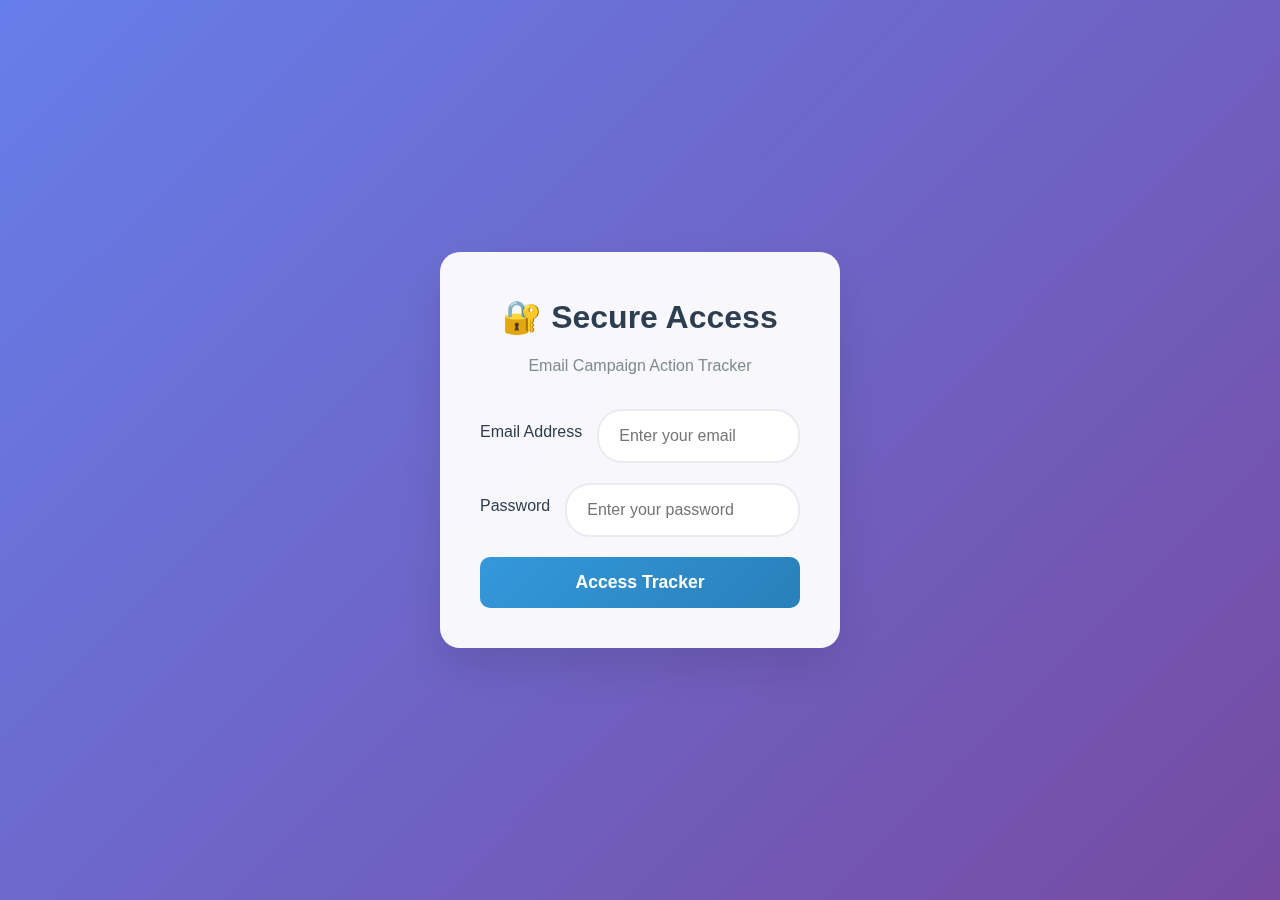
<file: index.html>
<!DOCTYPE html>
<html lang="en">
<head>
    <meta charset="UTF-8">
    <meta name="viewport" content="width=device-width, initial-scale=1.0">
    <title>Email Campaign Action Tracker</title>
    <link rel="stylesheet" href="styles.css">
</head>
<body>
    <!-- Login Screen -->
    <div class="login-container" id="loginContainer">
        <div class="login-form">
            <div class="login-header">
                <h1>🔐 Secure Access</h1>
                <p>Email Campaign Action Tracker</p>
            </div>
            <form id="loginForm">
                <div class="input-group">
                    <label for="email">Email Address</label>
                    <input type="email" id="email" required placeholder="Enter your email">
                </div>
                <div class="input-group">
                    <label for="password">Password</label>
                    <input type="password" id="password" required placeholder="Enter your password">
                </div>                <button type="submit" class="login-btn">
                    <span>Access Tracker</span>
                    <div class="login-spinner" style="display: none;"></div>
                </button>
                <div class="error-message" id="errorMessage" style="display: none;"></div>
            </form>
        </div>
    </div>

    <!-- Main App Container -->
    <div class="app-container" id="appContainer" style="display: none;">
        <div class="container">        <header>
            <h1>Email Campaign Action Tracker</h1>
            <p>Track action items and send updates to thomas.nicoli@loreal.com</p>
            <button class="logout-btn" onclick="logout()">Logout</button>
        </header>

        <div class="progress-bar">
            <div class="progress-fill" id="progressFill"></div>
            <span class="progress-text" id="progressText">0% Complete</span>
        </div>

        <!-- Fun Animated CTA Button -->
        <div class="email-cta-container" id="emailCtaContainer" style="display: none;">
            <div class="email-cta" id="emailCta">
                <div class="cta-icon">📧</div>
                <div class="cta-content">
                    <h3>Ready to send updates?</h3>
                    <p id="ctaText">You have completed actions ready to be reported!</p>                    <button class="cta-button" onclick="sendBatchEmail()">
                        <span>Send Email Update</span>
                        <div class="cta-spinner" style="display: none;"></div>
                    </button>
                </div>
                <button class="cta-close" onclick="hideEmailCta()">×</button>
            </div>
        </div>

        <div class="action-items">
            <!-- Newsletter Confirmation / Newsletter Subscription -->
            <div class="action-section">
                <h2>1. Newsletter Confirmation / Newsletter Subscription</h2>
                <div class="status">
                    <span class="status-item cathie">Cathie: NO-GO (Issue: Space between texts)</span>
                    <span class="status-item malaurie">Malaurie: NO-GO</span>
                </div>
                <div class="actions">
                    <label class="action-item">
                        <input type="checkbox" data-item="1" data-action="spacing"> 
                        Adjust spacing between text blocks
                    </label>
                    <label class="action-item">
                        <input type="checkbox" data-item="1" data-action="uppercase"> 
                        Change all uppercase text to lowercase
                    </label>
                    <label class="action-item">
                        <input type="checkbox" data-item="1" data-action="outlook-link"> 
                        Fix Outlook rendering to ensure link appears in black (not blue)
                    </label>
                    <label class="action-item">
                        <input type="checkbox" data-item="1" data-action="footer"> 
                        Update footer to "Votre fidélité est récompensée"
                    </label>
                </div>
            </div>

            <!-- Welcome / Create an Account -->
            <div class="action-section">
                <h2>2. Welcome / Create an Account</h2>
                <div class="status">
                    <span class="status-item cathie">Cathie: GO (No action needed)</span>
                    <span class="status-item malaurie">Malaurie: NO-GO (Spacing issue)</span>
                </div>
                <div class="actions">
                    <label class="action-item">
                        <input type="checkbox" data-item="2" data-action="spacing"> 
                        Adjust text spacing
                    </label>
                    <label class="action-item">
                        <input type="checkbox" data-item="2" data-action="uppercase"> 
                        Change all uppercase text to lowercase
                    </label>
                    <label class="action-item">
                        <input type="checkbox" data-item="2" data-action="outlook-link"> 
                        Fix Outlook rendering for link color
                    </label>
                    <label class="action-item">
                        <input type="checkbox" data-item="2" data-action="footer"> 
                        Update footer to "Votre fidélité est récompensée"
                    </label>
                </div>
            </div>

            <!-- Update Account Information -->
            <div class="action-section">
                <h2>3. Update Account Information</h2>
                <div class="status">
                    <span class="status-item cathie">Cathie: NO-GO ("null" appears instead of email)</span>
                    <span class="status-item malaurie">Malaurie: DONE (Should be the email instead of "Null")</span>
                </div>
                <div class="actions">
                    <label class="action-item">
                        <input type="checkbox" data-item="3" data-action="null-fix"> 
                        Ensure updated email address appears correctly in trigger; "null" should never be shown
                    </label>
                </div>
            </div>

            <!-- Password Reset -->
            <div class="action-section">
                <h2>4. Password Reset</h2>
                <div class="status">
                    <span class="status-item cathie">Cathie: NO-GO (Not received)</span>
                    <span class="status-item malaurie">Malaurie: NO-GO</span>
                </div>
                <div class="actions">
                    <label class="action-item">
                        <input type="checkbox" data-item="4" data-action="investigate"> 
                        Investigate why the password reset email was not received
                    </label>
                    <label class="action-item">
                        <input type="checkbox" data-item="4" data-action="uppercase"> 
                        Change all uppercase text to lowercase
                    </label>
                    <label class="action-item">
                        <input type="checkbox" data-item="4" data-action="outlook-link"> 
                        Fix link color in Outlook
                    </label>
                    <label class="action-item">
                        <input type="checkbox" data-item="4" data-action="footer"> 
                        Update footer to "Votre fidélité est récompensée"
                    </label>
                </div>
            </div>

            <!-- Password Set -->
            <div class="action-section">
                <h2>5. Password Set</h2>
                <div class="status">
                    <span class="status-item cathie">Cathie: GO</span>
                    <span class="status-item malaurie">Malaurie: NO-GO</span>
                </div>
                <div class="actions">
                    <label class="action-item">
                        <input type="checkbox" data-item="5" data-action="uppercase"> 
                        Change all uppercase text to lowercase
                    </label>
                    <label class="action-item">
                        <input type="checkbox" data-item="5" data-action="outlook-link"> 
                        Fix link color in Outlook
                    </label>
                    <label class="action-item">
                        <input type="checkbox" data-item="5" data-action="null-fix"> 
                        Ensure new email address displays, never "null"
                    </label>
                    <label class="action-item">
                        <input type="checkbox" data-item="5" data-action="footer"> 
                        Update footer to "Votre fidélité est récompensée"
                    </label>
                </div>
            </div>

            <!-- Delete Account -->
            <div class="action-section">
                <h2>6. Delete Account</h2>
                <div class="status">
                    <span class="status-item cathie">Cathie: GO</span>
                    <span class="status-item malaurie">Malaurie: NO-GO (Footer issue)</span>
                </div>
                <div class="actions">
                    <label class="action-item">
                        <input type="checkbox" data-item="6" data-action="footer"> 
                        Update footer to "Votre fidélité est récompensée"
                    </label>
                </div>
            </div>

            <!-- Order Confirmation -->
            <div class="action-section">
                <h2>7. Order Confirmation</h2>
                <div class="status">
                    <span class="status-item cathie">Cathie: GO (Order #MUG0560376)</span>
                    <span class="status-item malaurie">Malaurie: NO-GO</span>
                </div>
                <div class="actions">
                    <label class="action-item">
                        <input type="checkbox" data-item="7" data-action="uppercase"> 
                        Change all uppercase text to lowercase
                    </label>
                    <label class="action-item">
                        <input type="checkbox" data-item="7" data-action="outlook-link"> 
                        Fix link color in Outlook
                    </label>
                    <label class="action-item">
                        <input type="checkbox" data-item="7" data-action="footer"> 
                        Update footer to "Votre fidélité est récompensée"
                    </label>
                </div>
            </div>

            <!-- Order Cancel -->
            <div class="action-section">
                <h2>8. Order Cancel</h2>
                <div class="status">
                    <span class="status-item cathie">Cathie: GO (Automatic, no action)</span>
                    <span class="status-item malaurie">Malaurie: Waiting for test email (#MUG0560377), marked as done after reception</span>
                </div>
                <div class="actions">
                    <label class="action-item">
                        <input type="checkbox" data-item="8" data-action="monitor"> 
                        No further action needed unless issues arise upon next test
                    </label>
                </div>
            </div>

            <!-- Notify Me Confirmation -->
            <div class="action-section">
                <h2>9. Notify Me Confirmation</h2>
                <div class="status">
                    <span class="status-item cathie">Cathie: GO (Tested with ALIEN HYPERSENSE)</span>
                    <span class="status-item malaurie">Malaurie: NO-GO</span>
                </div>
                <div class="actions">
                    <label class="action-item">
                        <input type="checkbox" data-item="9" data-action="uppercase"> 
                        Change all uppercase text to lowercase
                    </label>
                    <label class="action-item">
                        <input type="checkbox" data-item="9" data-action="outlook-link"> 
                        Fix link color in Outlook
                    </label>
                    <label class="action-item">
                        <input type="checkbox" data-item="9" data-action="footer"> 
                        Update footer to "Votre fidélité est récompensée"
                    </label>
                    <label class="action-item">
                        <input type="checkbox" data-item="9" data-action="image-resize"> 
                        Resize/enlarge product image
                    </label>
                </div>
            </div>

            <!-- Restock Notification -->
            <div class="action-section">
                <h2>10. Restock Notification</h2>
                <div class="status">
                    <span class="status-item cathie">Cathie: GO (Automatic, no action)</span>
                    <span class="status-item malaurie">Malaurie: Waiting for test email, marked as done</span>
                </div>
                <div class="actions">
                    <label class="action-item">
                        <input type="checkbox" data-item="10" data-action="monitor"> 
                        No further action needed unless issues arise upon next test
                    </label>
                </div>
            </div>

            <!-- General Footers -->
            <div class="action-section">
                <h2>11. General Footers</h2>
                <div class="status">
                    <span class="status-item malaurie">Malaurie: All footers: Text should be "Votre fidélité est récompensée"; all uppercase to be removed</span>
                </div>
                <div class="actions">
                    <label class="action-item">
                        <input type="checkbox" data-item="11" data-action="footer-consistency"> 
                        Ensure ALL trigger templates have consistent footers, with correct text and no uppercase
                    </label>
                </div>
            </div>
        </div>

        <div class="summary">
            <h2>Summary</h2>
            <div class="summary-stats">
                <div class="stat">
                    <span class="stat-number" id="totalActions">0</span>
                    <span class="stat-label">Total Actions</span>
                </div>
                <div class="stat">
                    <span class="stat-number" id="completedActions">0</span>
                    <span class="stat-label">Completed</span>
                </div>
                <div class="stat">
                    <span class="stat-number" id="remainingActions">0</span>                <span class="stat-label">Remaining</span>
                </div>
            </div>
        </div>

        <div class="notification" id="notification" style="display: none;">
            <div class="notification-content">
                <span id="notificationText"></span>
                <button onclick="closeNotification()">×</button>
            </div>
        </div>
    </div>
    </div>

    <script src="script.js"></script>
</body>
</html>
</file>
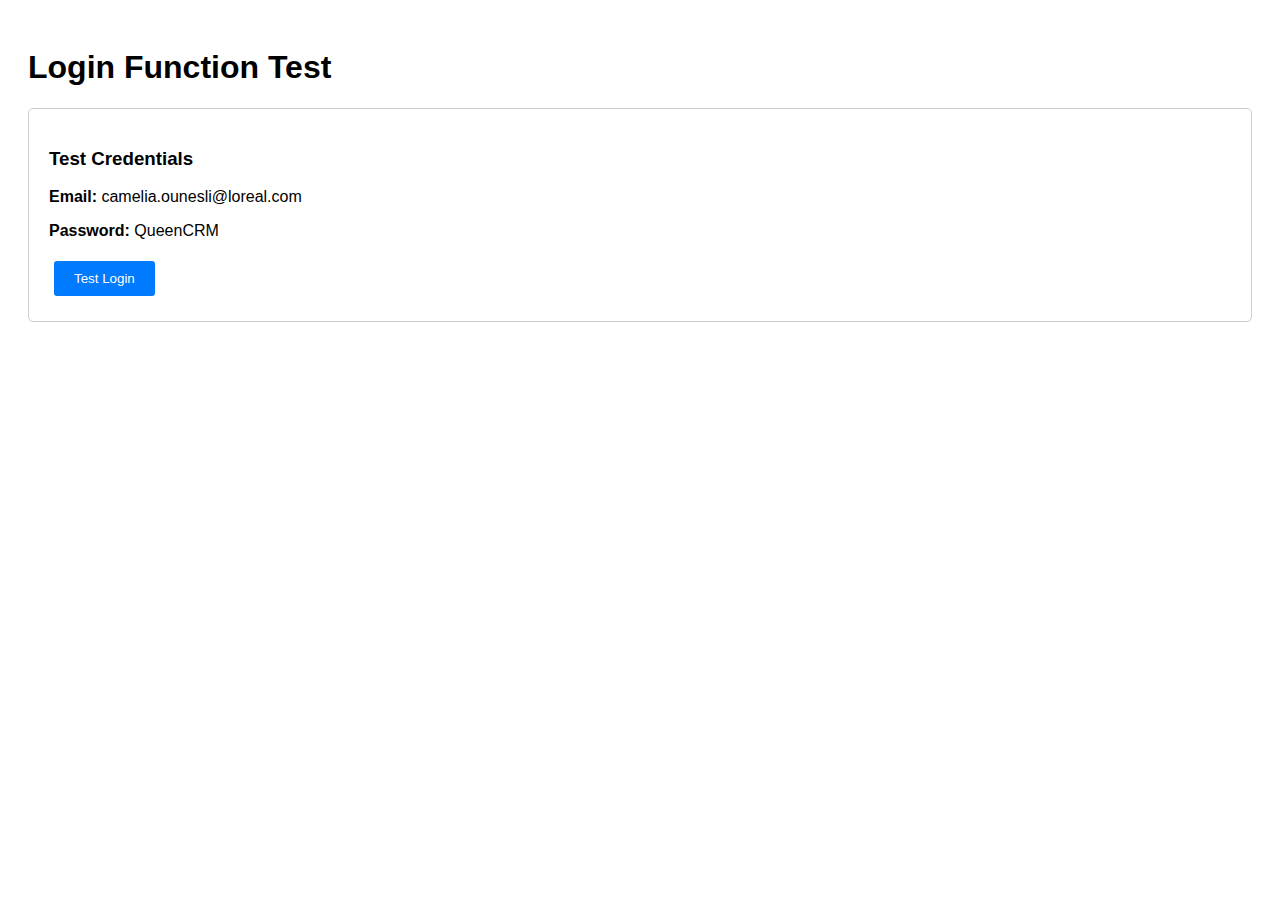
<file: test-login.html>
<!DOCTYPE html>
<html lang="en">
<head>
    <meta charset="UTF-8">
    <meta name="viewport" content="width=device-width, initial-scale=1.0">
    <title>Login Test</title>
    <style>
        body { font-family: Arial, sans-serif; padding: 20px; }
        .test-box { border: 1px solid #ccc; padding: 20px; margin: 10px 0; border-radius: 5px; }
        .success { background-color: #d4edda; border-color: #c3e6cb; }
        .error { background-color: #f8d7da; border-color: #f5c6cb; }
        button { padding: 10px 20px; margin: 5px; background: #007bff; color: white; border: none; border-radius: 3px; cursor: pointer; }
    </style>
</head>
<body>
    <h1>Login Function Test</h1>
    
    <div class="test-box">
        <h3>Test Credentials</h3>
        <p><strong>Email:</strong> camelia.ounesli@loreal.com</p>
        <p><strong>Password:</strong> QueenCRM</p>
        <button onclick="testLogin()">Test Login</button>
        <div id="result"></div>
    </div>

    <script>
        // Copy the auth config and validation function from script.js
        const AUTH_CONFIG = {
            sessionKey: 'email_tracker_session',
            sessionTimeout: 8 * 60 * 60 * 1000, // 8 hours
            expectedEmail: 'camelia.ounesli@loreal.com',
            expectedPassword: 'QueenCRM'
        };

        async function validateCredentials(email, password) {
            // Expected credentials
            const expectedEmail = 'camelia.ounesli@loreal.com';
            const expectedPassword = 'QueenCRM';
            
            // Simple validation with trim and case normalization
            const emailMatch = email.toLowerCase().trim() === expectedEmail.toLowerCase();
            const passwordMatch = password === expectedPassword;
            
            return emailMatch && passwordMatch;
        }

        async function testLogin() {
            const resultDiv = document.getElementById('result');
            resultDiv.innerHTML = '<p>Testing login...</p>';
            
            const email = 'camelia.ounesli@loreal.com';
            const password = 'QueenCRM';
            
            try {
                const isValid = await validateCredentials(email, password);
                
                if (isValid) {
                    resultDiv.innerHTML = '<div class="test-box success"><h4>✅ LOGIN SUCCESS!</h4><p>Credentials are valid and login should work.</p></div>';
                } else {
                    resultDiv.innerHTML = '<div class="test-box error"><h4>❌ LOGIN FAILED</h4><p>Credentials validation failed.</p></div>';
                }
            } catch (error) {
                resultDiv.innerHTML = '<div class="test-box error"><h4>❌ ERROR</h4><p>Error during validation: ' + error.message + '</p></div>';
            }
        }
    </script>
</body>
</html>
</file>
<file: styles.css>
* {
    margin: 0;
    padding: 0;
    box-sizing: border-box;
}

body {
    font-family: 'Segoe UI', Tahoma, Geneva, Verdana, sans-serif;
    line-height: 1.6;
    color: #333;
    background: linear-gradient(135deg, #667eea 0%, #764ba2 100%);
    min-height: 100vh;
}

.app-container {
    position: relative;
    min-height: 100vh;
}

.container {
    max-width: 1200px;
    margin: 0 auto;
    padding: 20px;
    display: flex;
    flex-direction: column;
    align-items: center;
}

header {
    background: rgba(255, 255, 255, 0.95);
    padding: 40px;
    border-radius: 20px;
    text-align: center;
    margin-bottom: 30px;
    box-shadow: 
        0 20px 40px rgba(0, 0, 0, 0.1),
        0 8px 16px rgba(0, 0, 0, 0.05);
    backdrop-filter: blur(20px);
    position: relative;
    width: 100%;
    max-width: 1000px;
    border: 1px solid rgba(255, 255, 255, 0.3);
}

.header-content {
    margin-bottom: 25px;
}

.header-actions {
    display: flex;
    justify-content: center;
    gap: 20px;
    flex-wrap: wrap;
}

.progress-bar {
    background: rgba(255, 255, 255, 0.95);
    border-radius: 30px;
    height: 60px;
    margin-bottom: 30px;
    position: relative;
    overflow: hidden;
    box-shadow: 
        0 8px 25px rgba(0, 0, 0, 0.15),
        inset 0 1px 0 rgba(255, 255, 255, 0.8),
        inset 0 -1px 0 rgba(0, 0, 0, 0.05);
    backdrop-filter: blur(20px);
    border: 1px solid rgba(255, 255, 255, 0.3);
}

.progress-fill {
    background: linear-gradient(45deg, #667eea 0%, #764ba2 25%, #667eea 50%, #764ba2 75%, #667eea 100%);
    background-size: 40px 40px;
    animation: progressShimmer 2s linear infinite;
    height: 100%;
    width: 0%;
    border-radius: 30px;
    transition: width 0.8s cubic-bezier(0.4, 0, 0.2, 1);
    position: relative;
    overflow: hidden;
    box-shadow: 
        0 4px 15px rgba(102, 126, 234, 0.4),
        inset 0 1px 0 rgba(255, 255, 255, 0.4);
}

.progress-fill::before {
    content: '';
    position: absolute;
    top: 0;
    left: -100%;
    width: 100%;
    height: 100%;
    background: linear-gradient(90deg, transparent, rgba(255, 255, 255, 0.4), transparent);
    animation: progressSweep 3s ease-in-out infinite;
}

.progress-fill::after {
    content: '';
    position: absolute;
    top: 2px;
    left: 2px;
    right: 2px;
    height: 50%;
    background: linear-gradient(90deg, rgba(255, 255, 255, 0.3), transparent);
    border-radius: 28px;
}

@keyframes progressShimmer {
    0% { background-position: -40px 0; }
    100% { background-position: 40px 0; }
}

@keyframes progressSweep {
    0% { left: -100%; opacity: 0; }
    50% { opacity: 1; }
    100% { left: 100%; opacity: 0; }
}

.progress-text {
    position: absolute;
    top: 50%;
    left: 50%;
    transform: translate(-50%, -50%);    font-weight: 700;
    color: #2c3e50;
    font-size: 1.1rem;
    text-shadow: 0 1px 2px rgba(255, 255, 255, 0.8);
    z-index: 10;
}

.action-section {
    background: rgba(255, 255, 255, 0.95);
    margin-bottom: 25px;
    border-radius: 15px;
    padding: 25px;
    box-shadow: 0 8px 25px rgba(0, 0, 0, 0.1);
    transition: transform 0.2s ease, box-shadow 0.2s ease;
    backdrop-filter: blur(10px);
}

.action-section:hover {
    transform: translateY(-2px);
    box-shadow: 0 12px 35px rgba(0, 0, 0, 0.15);
}

.action-section h2 {
    color: #2c3e50;
    margin-bottom: 15px;
    font-size: 1.4rem;
    border-bottom: 2px solid #3498db;
    padding-bottom: 8px;
}

.status {
    margin-bottom: 20px;
    display: flex;
    flex-wrap: wrap;
    gap: 10px;
}

.status-item {
    padding: 8px 15px;
    border-radius: 20px;
    font-size: 0.9rem;
    font-weight: 500;
}

.status-item.cathie {
    background: #e8f4fd;
    color: #2980b9;
    border: 1px solid #3498db;
}

.status-item.malaurie {
    background: #fef5e7;
    color: #d68910;
    border: 1px solid #f39c12;
}

.actions {
    display: grid;
    gap: 12px;
}

.action-item {
    display: flex;
    align-items: center;
    padding: 15px;
    background: #f8f9fa;
    border-radius: 10px;
    cursor: pointer;
    transition: all 0.2s ease;
    border: 2px solid transparent;
}

.action-item:hover {
    background: #e9ecef;
    border-color: #3498db;
    transform: translateX(5px);
}

.action-item input[type="checkbox"] {
    margin-right: 12px;
    width: 18px;
    height: 18px;
    cursor: pointer;
    accent-color: #3498db;
}

.action-item.completed {
    background: #d4edda;
    border-color: #4CAF50;
    color: #155724;
}

.action-item.completed input[type="checkbox"] {
    accent-color: #4CAF50;
}

.summary {
    background: rgba(255, 255, 255, 0.95);
    padding: 25px;
    border-radius: 15px;
    margin-top: 30px;
    box-shadow: 0 8px 25px rgba(0, 0, 0, 0.1);
    backdrop-filter: blur(10px);
}

.summary h2 {
    color: #2c3e50;
    margin-bottom: 20px;
    text-align: center;
    font-size: 1.5rem;
}

.summary-stats {
    display: grid;
    grid-template-columns: repeat(auto-fit, minmax(150px, 1fr));
    gap: 20px;
}

.stat {
    text-align: center;
    padding: 20px;
    background: #f8f9fa;
    border-radius: 10px;
    border: 2px solid #e9ecef;
    transition: transform 0.2s ease;
}

.stat:hover {
    transform: scale(1.05);
}

.stat-number {
    display: block;
    font-size: 2rem;
    font-weight: bold;
    color: #3498db;
    margin-bottom: 5px;
}

.stat-label {
    color: #7f8c8d;
    font-size: 0.9rem;
    text-transform: uppercase;
    letter-spacing: 1px;
}

.notification {
    position: fixed;
    top: 20px;
    right: 20px;
    z-index: 1000;
    max-width: 400px;
}

.notification-content {
    background: #4CAF50;
    color: white;
    padding: 15px 20px;
    border-radius: 10px;
    box-shadow: 0 8px 25px rgba(0, 0, 0, 0.2);
    display: flex;
    align-items: center;
    justify-content: space-between;
    animation: slideIn 0.3s ease;
}

.notification-content button {
    background: none;
    border: none;
    color: white;
    font-size: 1.2rem;
    cursor: pointer;
    padding: 0;
    margin-left: 15px;
    width: 24px;
    height: 24px;
    display: flex;
    align-items: center;
    justify-content: center;
    border-radius: 50%;
    transition: background 0.2s ease;
}

.notification-content button:hover {
    background: rgba(255, 255, 255, 0.2);
}

@keyframes slideIn {
    from {
        transform: translateX(100%);
        opacity: 0;
    }
    to {
        transform: translateX(0);
        opacity: 1;
    }
}

@media (max-width: 768px) {
    .container {
        padding: 15px;
    }
    
    header h1 {
        font-size: 2rem;
    }
    
    .action-section {
        padding: 20px;
    }
    
    .status {
        flex-direction: column;
    }
    
    .summary-stats {
        grid-template-columns: 1fr;
    }
    
    .notification {
        left: 20px;
        right: 20px;
        max-width: none;
    }
    
    /* Progress Bar Mobile Fixes */
    .progress-bar {
        width: 100%;
        max-width: 100%;
        height: 50px;
        margin-bottom: 20px;
    }
    
    .progress-text {
        font-size: 1rem;
    }
    
    /* Floating Button Mobile Fixes */
    .floating-ai-cta {
        position: fixed;
        bottom: 20px;
        right: 15px;
        left: 15px;
        width: auto;
        height: 60px;
        border-radius: 30px;
        z-index: 9999;
        font-size: 14px;
    }
    
    .floating-ai-icon {
        font-size: 24px;
    }
    
    .floating-ai-title {
        font-size: 14px;
    }
    
    .floating-ai-subtitle {
        font-size: 11px;
    }
    
    /* Header Actions Mobile */
    .header-actions {
        flex-direction: column;
        gap: 15px;
    }
    
    .modern-cta {
        width: 100%;
        justify-content: center;
    }
}

/* Loading animation for when email is being sent */
.sending {
    opacity: 0.7;
    pointer-events: none;
}

.sending::after {
    content: " (Sending email...)";
    color: #3498db;
    font-style: italic;
}

/* Login Screen Styles */
.login-container {
    position: fixed;
    top: 0;
    left: 0;
    width: 100%;
    height: 100vh;
    background: linear-gradient(135deg, #667eea 0%, #764ba2 100%);
    display: flex;
    align-items: center;
    justify-content: center;
    z-index: 10000;
}

.login-form {
    background: rgba(255, 255, 255, 0.95);
    padding: 40px;
    border-radius: 20px;
    box-shadow: 0 20px 40px rgba(0, 0, 0, 0.1);
    backdrop-filter: blur(10px);
    width: 100%;
    max-width: 400px;
    animation: loginSlideIn 0.6s ease-out;
}

@keyframes loginSlideIn {
    from {
        transform: translateY(-50px);
        opacity: 0;
    }
    to {
        transform: translateY(0);
        opacity: 1;
    }
}

.login-header {
    text-align: center;
    margin-bottom: 30px;
}

.login-header h1 {
    color: #2c3e50;
    font-size: 2rem;
    margin-bottom: 10px;
}

.login-header p {
    color: #7f8c8d;
    font-size: 1rem;
}

.input-group {
    margin-bottom: 20px;
}

.input-group label {
    display: block;
    margin-bottom: 8px;
    color: #2c3e50;
    font-weight: 500;
}

.input-group input {
    width: 100%;
    padding: 12px 16px;
    border: 2px solid #e9ecef;
    border-radius: 10px;
    font-size: 1rem;
    transition: border-color 0.3s ease;
    background: #f8f9fa;
}

.input-group input:focus {
    outline: none;
    border-color: #3498db;
    background: white;
}

.login-btn {
    width: 100%;
    padding: 15px;
    background: linear-gradient(135deg, #3498db, #2980b9);
    color: white;
    border: none;
    border-radius: 10px;
    font-size: 1.1rem;
    font-weight: 600;
    cursor: pointer;
    transition: transform 0.2s ease, box-shadow 0.2s ease;
    display: flex;
    align-items: center;
    justify-content: center;
    gap: 10px;
}

.login-btn:hover {
    transform: translateY(-2px);
    box-shadow: 0 10px 25px rgba(52, 152, 219, 0.3);
}

.login-spinner {
    width: 20px;
    height: 20px;
    border: 2px solid rgba(255, 255, 255, 0.3);
    border-top: 2px solid white;
    border-radius: 50%;
    animation: loginSpin 1s linear infinite;
}

@keyframes loginSpin {
    from { transform: rotate(0deg); }
    to { transform: rotate(360deg); }
}

.error-message {
    background: #e74c3c;
    color: white;
    padding: 10px;
    border-radius: 8px;
    margin-top: 15px;
    text-align: center;
    animation: shake 0.5s ease-in-out;
}

@keyframes shake {
    0%, 100% { transform: translateX(0); }
    25% { transform: translateX(-5px); }
    75% { transform: translateX(5px); }
}

/* Logout Button */
.logout-btn {
    position: absolute;
    top: 20px;
    right: 20px;
    background: #e74c3c;
    color: white;
    border: none;
    padding: 10px 20px;
    border-radius: 8px;
    cursor: pointer;
    font-size: 0.9rem;
    transition: background 0.3s ease;
}

.logout-btn:hover {
    background: #c0392b;
}

/* Email CTA Styles */
.email-cta-container {
    position: fixed;
    bottom: 30px;
    right: 30px;
    z-index: 1000;
    animation: ctaSlideIn 0.8s cubic-bezier(0.68, -0.55, 0.265, 1.55);
}

@keyframes ctaSlideIn {
    from {
        transform: translateX(100%) scale(0.5);
        opacity: 0;
    }
    to {
        transform: translateX(0) scale(1);
        opacity: 1;
    }
}

.email-cta {
    background: linear-gradient(135deg, #ff6b6b, #ee5a52);
    color: white;
    padding: 25px;
    border-radius: 20px;
    box-shadow: 0 15px 35px rgba(238, 90, 82, 0.3);
    max-width: 350px;
    position: relative;
    animation: ctaBounce 2s ease-in-out infinite;
}

@keyframes ctaBounce {
    0%, 100% { transform: translateY(0) scale(1); }
    50% { transform: translateY(-5px) scale(1.02); }
}

.cta-icon {
    font-size: 2.5rem;
    text-align: center;
    margin-bottom: 15px;
    animation: ctaIconSpin 3s ease-in-out infinite;
}

@keyframes ctaIconSpin {
    0%, 100% { transform: rotate(0deg) scale(1); }
    25% { transform: rotate(-10deg) scale(1.1); }
    75% { transform: rotate(10deg) scale(1.1); }
}

.cta-content h3 {
    margin-bottom: 10px;
    font-size: 1.3rem;
}

.cta-content p {
    margin-bottom: 20px;
    opacity: 0.9;
    font-size: 0.95rem;
}

.cta-button {
    width: 100%;
    background: rgba(255, 255, 255, 0.2);
    border: 2px solid rgba(255, 255, 255, 0.3);
    color: white;
    padding: 12px 20px;
    border-radius: 10px;
    font-size: 1rem;
    font-weight: 600;
    cursor: pointer;
    transition: all 0.3s ease;
    display: flex;
    align-items: center;
    justify-content: center;
    gap: 10px;
    backdrop-filter: blur(10px);
}

.cta-button:hover {
    background: rgba(255, 255, 255, 0.3);
    border-color: rgba(255, 255, 255, 0.5);
    transform: scale(1.05);
}

.cta-spinner {
    width: 16px;
    height: 16px;
    border: 2px solid rgba(255, 255, 255, 0.3);
    border-top: 2px solid white;
    border-radius: 50%;
    animation: ctaSpin 1s linear infinite;
}

@keyframes ctaSpin {
    from { transform: rotate(0deg); }
    to { transform: rotate(360deg); }
}

.cta-close {
    position: absolute;
    top: 10px;
    right: 15px;
    background: none;
    border: none;
    color: rgba(255, 255, 255, 0.7);
    font-size: 1.5rem;
    cursor: pointer;
    width: 30px;
    height: 30px;
    display: flex;
    align-items: center;
    justify-content: center;
    border-radius: 50%;
    transition: all 0.3s ease;
}

.cta-close:hover {
    background: rgba(255, 255, 255, 0.2);
    color: white;
    transform: scale(1.2);
}

/* Hide CTA animation */
.email-cta-container.hiding {
    animation: ctaSlideOut 0.5s ease-in-out forwards;
}

@keyframes ctaSlideOut {
    from {
        transform: translateX(0) scale(1);
        opacity: 1;
    }
    to {
        transform: translateX(100%) scale(0.8);
        opacity: 0;
    }
}

/* Modern Layout Improvements */
.app-container {
    position: relative;
    min-height: 100vh;
}

.container {
    max-width: 1200px;
    margin: 0 auto;
    padding: 20px;
    display: flex;
    flex-direction: column;
    align-items: center;
}

/* Enhanced Header Layout */
header {
    background: rgba(255, 255, 255, 0.95);
    padding: 40px;
    border-radius: 20px;
    text-align: center;
    margin-bottom: 30px;
    box-shadow: 
        0 20px 40px rgba(0, 0, 0, 0.1),
        0 8px 16px rgba(0, 0, 0, 0.05);
    backdrop-filter: blur(20px);
    position: relative;
    width: 100%;
    max-width: 1000px;
    border: 1px solid rgba(255, 255, 255, 0.3);
}

.header-content {
    margin-bottom: 25px;
}

.header-actions {
    display: flex;
    justify-content: center;
    gap: 20px;
    flex-wrap: wrap;
}

/* Modern CTA Styling */
.modern-cta {
    display: flex;
    align-items: center;
    gap: 15px;
    padding: 15px 25px;
    background: linear-gradient(135deg, #667eea 0%, #764ba2 100%);
    color: white;
    border: none;
    border-radius: 12px;
    font-size: 14px;
    font-weight: 600;
    cursor: pointer;
    transition: all 0.3s cubic-bezier(0.4, 0, 0.2, 1);
    position: relative;
    overflow: hidden;
    min-width: 200px;
    box-shadow: 
        0 8px 20px rgba(102, 126, 234, 0.3),
        0 4px 8px rgba(118, 75, 162, 0.2);
}

.modern-cta:hover {
    transform: translateY(-2px);
    box-shadow: 
        0 12px 30px rgba(102, 126, 234, 0.4),
        0 6px 12px rgba(118, 75, 162, 0.3);
}

.modern-cta .cta-icon {
    font-size: 24px;
    filter: drop-shadow(0 2px 4px rgba(0, 0, 0, 0.2));
}

.modern-cta .cta-content {
    display: flex;
    flex-direction: column;
    align-items: flex-start;
    flex: 1;
}

.modern-cta .cta-title {
    font-size: 16px;
    font-weight: 700;
    line-height: 1.2;
}

.modern-cta .cta-subtitle {
    font-size: 12px;
    opacity: 0.8;
    font-weight: 400;
}

.modern-cta .cta-arrow {
    font-size: 18px;
    transition: transform 0.3s ease;
}

.modern-cta:hover .cta-arrow {
    transform: translateX(4px);
}

/* Floating AI Assistant CTA */
.floating-ai-cta {
    position: fixed;
    bottom: 30px;
    left: 30px;
    width: 280px;
    height: 70px;
    background: linear-gradient(135deg, #ff6b6b 0%, #ee5a24 100%);
    color: white;
    border: none;
    border-radius: 35px;
    font-weight: 600;
    cursor: pointer;
    display: flex;
    align-items: center;
    gap: 15px;
    padding: 15px 25px;
    box-shadow: 
        0 12px 30px rgba(238, 90, 36, 0.4),
        0 6px 15px rgba(255, 107, 107, 0.3),
        inset 0 1px 0 rgba(255, 255, 255, 0.2);
    transition: all 0.4s cubic-bezier(0.4, 0, 0.2, 1);
    z-index: 9999;
    overflow: hidden;
    animation: floatingPulse 3s ease-in-out infinite;
}

.floating-ai-cta:hover {
    transform: translateY(-5px) scale(1.02);
    box-shadow: 
        0 20px 40px rgba(238, 90, 36, 0.5),
        0 10px 20px rgba(255, 107, 107, 0.4),
        inset 0 1px 0 rgba(255, 255, 255, 0.3);
}

.floating-ai-icon {
    font-size: 28px;
    filter: drop-shadow(0 2px 4px rgba(0, 0, 0, 0.3));
    animation: iconBounce 2s ease-in-out infinite;
}

.floating-ai-text {
    display: flex;
    flex-direction: column;
    align-items: flex-start;
    flex: 1;
}

.floating-ai-title {
    font-size: 16px;
    font-weight: 700;
    line-height: 1.2;
}

.floating-ai-subtitle {
    font-size: 12px;
    opacity: 0.9;
    font-weight: 400;
}

.floating-ai-pulse {
    position: absolute;
    top: 50%;
    left: 50%;
    width: 100%;
    height: 100%;
    background: radial-gradient(circle, rgba(255, 255, 255, 0.3) 0%, transparent 70%);
    border-radius: 35px;
    transform: translate(-50%, -50%) scale(0);
    animation: pulseRing 2s ease-out infinite;
}

@keyframes floatingPulse {
    0%, 100% { transform: translateY(0); }
    50% { transform: translateY(-3px); }
}

@keyframes iconBounce {
    0%, 100% { transform: translateY(0) rotate(0deg); }
    25% { transform: translateY(-2px) rotate(5deg); }
    75% { transform: translateY(-1px) rotate(-3deg); }
}

@keyframes pulseRing {
    0% { transform: translate(-50%, -50%) scale(0); opacity: 1; }
    80% { transform: translate(-50%, -50%) scale(1.2); opacity: 0.3; }
    100% { transform: translate(-50%, -50%) scale(1.5); opacity: 0; }
}

/* Enhanced Email CTA */
.modern-email-cta {
    background: linear-gradient(135deg, #00c851 0%, #00a64f 100%);
    border: none;
    border-radius: 20px;
    box-shadow: 
        0 15px 35px rgba(0, 200, 81, 0.3),
        0 8px 16px rgba(0, 166, 79, 0.2);
}

.email-icon {
    background: rgba(255, 255, 255, 0.2);
    border-radius: 50%;
    width: 60px;
    height: 60px;
    display: flex;
    align-items: center;
    justify-content: center;
    font-size: 24px;
}

.modern-cta-button {
    background: linear-gradient(135deg, #667eea 0%, #764ba2 100%);
    color: white;
    border: none;
    padding: 18px 32px;
    border-radius: 50px;
    font-size: 1rem;
    font-weight: 600;
    cursor: pointer;
    position: relative;
    overflow: hidden;
    transition: all 0.3s cubic-bezier(0.4, 0, 0.2, 1);
    box-shadow: 0 6px 20px rgba(102, 126, 234, 0.4);
    display: flex;
    align-items: center;
    gap: 8px;
    justify-content: center;
    text-transform: none;
    letter-spacing: 0.5px;
}

.modern-cta-button:hover {
    transform: translateY(-4px) scale(1.02);
    box-shadow: 0 12px 32px rgba(102, 126, 234, 0.5);
    background: linear-gradient(135deg, #764ba2 0%, #667eea 100%);
}

.modern-cta-button:active {
    transform: translateY(-2px) scale(0.98);
    box-shadow: 0 8px 24px rgba(102, 126, 234, 0.4);
}

.button-shine {
    position: absolute;
    top: -50%;
    left: -50%;
    width: 200%;
    height: 200%;
    background: linear-gradient(45deg, transparent, rgba(255, 255, 255, 0.3), transparent);
    transform: rotate(45deg);
    transition: all 0.6s cubic-bezier(0.4, 0, 0.2, 1);
    opacity: 0;
}

.modern-cta-button:hover .button-shine {
    animation: buttonShine 0.8s ease-in-out;
}

@keyframes buttonShine {
    0% { transform: translateX(-100%) translateY(-100%) rotate(45deg); opacity: 0; }
    50% { opacity: 1; }
    100% { transform: translateX(100%) translateY(100%) rotate(45deg); opacity: 0; }
}

/* ================================
   AI RESTRUCTURE MODAL STYLING
   ================================ */

/* Main AI Restructure Modal Overlay */
.ai-restructure-modal {
    position: fixed;
    top: 0;
    left: 0;
    width: 100vw;
    height: 100vh;
    background: rgba(0, 0, 0, 0.85);
    display: flex;
    justify-content: center;
    align-items: center;
    z-index: 99999;
    backdrop-filter: blur(12px);
    animation: modalOverlayFadeIn 0.4s cubic-bezier(0.4, 0, 0.2, 1);
    opacity: 0;
    visibility: hidden;
}

.ai-restructure-modal.modal-open {
    opacity: 1;
    visibility: visible;
}

.ai-restructure-modal .ai-modal-content {
    background: linear-gradient(135deg, #ffffff 0%, #f8f9fa 100%);
    border-radius: 24px;
    width: 90%;
    max-width: 1000px;
    max-height: 90vh;
    overflow: hidden;
    box-shadow: 
        0 25px 50px rgba(0, 0, 0, 0.25),
        0 10px 30px rgba(0, 0, 0, 0.15);
    border: 1px solid rgba(255, 255, 255, 0.3);
    transform: scale(0.9);
    transition: all 0.4s cubic-bezier(0.4, 0, 0.2, 1);
}

.ai-restructure-modal.modal-open .ai-modal-content {
    transform: scale(1);
}

.ai-restructure-container {
    display: flex;
    min-height: 600px;
}

.restructure-input-section,
.ai-conversation-section {
    flex: 1;
    padding: 30px;
    display: flex;
    flex-direction: column;
}

.ai-conversation-section {
    background: linear-gradient(135deg, #667eea 0%, #764ba2 100%);
    color: white;
    border-radius: 0 24px 24px 0;
}

.restructure-input-section {
    border-radius: 24px 0 0 24px;
}

/* AI Restructure Modal Header */
.ai-restructure-modal .modal-header {
    background: linear-gradient(135deg, #667eea 0%, #764ba2 100%);
    color: white;
    padding: 30px 40px;
    display: flex;
    justify-content: space-between;
    align-items: center;
    border-radius: 24px 24px 0 0;
    position: relative;
    overflow: hidden;
}

.ai-restructure-modal .modal-header::before {
    content: '';
    position: absolute;
    top: 0;
    left: 0;
    right: 0;
    bottom: 0;
    background: linear-gradient(45deg, rgba(255, 255, 255, 0.1) 0%, transparent 100%);
    animation: headerShimmer 3s ease-in-out infinite;
}

.ai-restructure-modal .modal-header h2 {
    margin: 0;
    font-size: 1.8rem;
    font-weight: 700;
    text-shadow: 0 2px 4px rgba(0, 0, 0, 0.2);
    z-index: 1;
    position: relative;
}

.ai-restructure-modal .modern-close {
    background: rgba(255, 255, 255, 0.15);
    border: none;
    color: white;
    font-size: 24px;
    cursor: pointer;
    padding: 0;
    width: 44px;
    height: 44px;
    display: flex;
    align-items: center;
    justify-content: center;
    border-radius: 50%;
    transition: all 0.3s cubic-bezier(0.4, 0, 0.2, 1);
    backdrop-filter: blur(10px);
    z-index: 1;
    position: relative;
}

.ai-restructure-modal .modern-close:hover {
    background: rgba(255, 255, 255, 0.25);
    transform: scale(1.1) rotate(90deg);
    box-shadow: 0 4px 12px rgba(0, 0, 0, 0.2);
}

/* Enhanced Conversation Messages Styling */
.conversation-content {
    flex: 1;
    background: rgba(255, 255, 255, 0.1);
    border-radius: 16px;
    padding: 20px;
    backdrop-filter: blur(10px);
    border: 1px solid rgba(255, 255, 255, 0.2);
    margin-bottom: 20px;
    overflow-y: auto;
    z-index: 1;
    position: relative;
    max-height: 400px;
}

.restructure-message {
    display: flex;
    gap: 12px;
    margin-bottom: 20px;
    animation: messageSlideIn 0.3s ease-out;
}

.message-avatar {
    width: 40px;
    height: 40px;
    border-radius: 50%;
    display: flex;
    align-items: center;
    justify-content: center;
    font-size: 1.2rem;
    flex-shrink: 0;
}

.user-avatar {
    background: rgba(255, 255, 255, 0.9);
    color: #667eea;
    border: 2px solid rgba(255, 255, 255, 0.5);
}

.ai-avatar {
    background: linear-gradient(135deg, #667eea, #764ba2);
    color: white;
    border: 2px solid rgba(255, 255, 255, 0.3);
    box-shadow: 0 4px 12px rgba(0, 0, 0, 0.2);
}

.message-content {
    flex: 1;
    background: rgba(255, 255, 255, 0.95);
    border-radius: 16px;
    padding: 16px 20px;
    color: #2c3e50;
    box-shadow: 0 4px 12px rgba(0, 0, 0, 0.1);
    border: 1px solid rgba(255, 255, 255, 0.5);
}

.user-message .message-content {
    background: linear-gradient(135deg, #667eea, #764ba2);
    color: white;
}

.message-header {
    display: flex;
    justify-content: space-between;
    align-items: center;
    margin-bottom: 8px;
    font-size: 0.85rem;
    opacity: 0.8;
}

.message-sender {
    font-weight: 600;
}

.message-time {
    font-size: 0.8rem;
}

.message-text {
    line-height: 1.6;
    font-size: 0.95rem;
}

.thinking-content {
    display: flex;
    align-items: center;
    gap: 12px;
    color: #667eea;
    font-style: italic;
}

.thinking-dots {
    display: flex;
    gap: 4px;
}

.thinking-dots span {
    width: 6px;
    height: 6px;
    border-radius: 50%;
    background: #667eea;
    animation: thinkingPulse 1.5s ease-in-out infinite;
}

.thinking-dots span:nth-child(2) {
    animation-delay: 0.2s;
}

.thinking-dots span:nth-child(3) {
    animation-delay: 0.4s;
}

@keyframes thinkingPulse {
    0%, 100% { opacity: 0.3; transform: scale(1); }
    50% { opacity: 1; transform: scale(1.2); }
}

@keyframes messageSlideIn {
    from {
        opacity: 0;
        transform: translateY(20px);
    }
    to {
        opacity: 1;
        transform: translateY(0);
    }
}

/* Input Header Styling */
.input-header {
    margin-bottom: 20px;
    text-align: center;
}

.input-header h3 {
    margin: 0 0 8px 0;
    color: #2c3e50;
    font-size: 1.4rem;
    font-weight: 700;
}

.input-header p {
    margin: 0;
    color: #6c757d;
    font-size: 0.95rem;
}

.conversation-header {
    margin-bottom: 20px;
    text-align: center;
}

.conversation-header h3 {
    margin: 0 0 8px 0;
    font-size: 1.4rem;
    font-weight: 700;
    text-shadow: 0 2px 4px rgba(0, 0, 0, 0.2);
}

.conversation-header p {
    margin: 0;
    color: rgba(255, 255, 255, 0.9);
    font-size: 0.95rem;
}

/* ================================
   CHATGPT-LIKE AI CHAT MODAL
   ================================ */

/* AI Chat Modal Overlay */
.ai-chat-modal {
    position: fixed;
    top: 0;
    left: 0;
    width: 100%;
    height: 100%;
    background: rgba(0, 0, 0, 0.8);
    backdrop-filter: blur(12px);
    display: flex;
    justify-content: center;
    align-items: center;
    z-index: 10000;
    animation: modalFadeIn 0.3s ease;
}

/* AI Chat Container */
.ai-chat-container {
    background: #ffffff;
    border-radius: 20px;
    width: 90%;
    max-width: 900px;
    height: 85vh;
    max-height: 700px;
    display: flex;
    flex-direction: column;
    overflow: hidden;
    box-shadow: 
        0 25px 60px rgba(0, 0, 0, 0.3),
        0 10px 25px rgba(0, 0, 0, 0.15);
    border: 1px solid rgba(255, 255, 255, 0.2);
}

/* Chat Header */
.ai-chat-header {
    background: linear-gradient(135deg, #667eea 0%, #764ba2 100%);
    color: white;
    padding: 20px 25px;
    display: flex;
    justify-content: space-between;
    align-items: center;
    border-radius: 20px 20px 0 0;
    box-shadow: 0 4px 12px rgba(102, 126, 234, 0.3);
}

.ai-chat-title {
    display: flex;
    align-items: center;
    gap: 15px;
}

.ai-avatar-large {
    width: 50px;
    height: 50px;
    background: linear-gradient(135deg, #4facfe 0%, #00f2fe 100%);
    border-radius: 50%;
    display: flex;
    align-items: center;
    justify-content: center;
    font-size: 24px;
    box-shadow: 0 4px 12px rgba(79, 172, 254, 0.4);
}

.ai-title-text h3 {
    margin: 0 0 4px 0;
    font-size: 1.4rem;
    font-weight: 600;
}

.ai-status {
    margin: 0;
    font-size: 0.9rem;
    opacity: 0.9;
    font-weight: 400;
}

.ai-chat-close {
    background: rgba(255, 255, 255, 0.2);
    border: none;
    color: white;
    font-size: 24px;
    cursor: pointer;
    width: 40px;
    height: 40px;
    border-radius: 50%;
    display: flex;
    align-items: center;
    justify-content: center;
    transition: all 0.3s ease;
}

.ai-chat-close:hover {
    background: rgba(255, 255, 255, 0.3);
    transform: scale(1.1);
}

/* Chat Messages Area */
.ai-chat-messages {
    flex: 1;
    padding: 25px;
    overflow-y: auto;
    background: #f8f9fa;
    display: flex;
    flex-direction: column;
    gap: 20px;
}

/* Welcome Message */
.ai-welcome-message {
    display: flex;
    gap: 15px;
    align-items: flex-start;
    margin-bottom: 10px;
}

.message-avatar {
    width: 40px;
    height: 40px;
    background: linear-gradient(135deg, #667eea 0%, #764ba2 100%);
    border-radius: 50%;
    display: flex;
    align-items: center;
    justify-content: center;
    font-size: 18px;
    color: white;
    flex-shrink: 0;
    box-shadow: 0 2px 8px rgba(102, 126, 234, 0.3);
}

.message-content {
    background: white;
    padding: 16px 20px;
    border-radius: 18px;
    border-bottom-left-radius: 6px;
    box-shadow: 0 2px 12px rgba(0, 0, 0, 0.1);
    border-left: 4px solid #667eea;
    flex: 1;
}

.message-content p {
    margin: 0 0 12px 0;
    line-height: 1.6;
    color: #2c3e50;
}

.message-content p:last-child {
    margin-bottom: 0;
}

/* AI Response Messages */
.ai-message {
    display: flex;
    gap: 15px;
    align-items: flex-start;
    animation: messageSlideIn 0.4s ease;
}

.ai-message .message-content {
    background: linear-gradient(135deg, #667eea 0%, #764ba2 100%);
    color: white;
    border-left: none;
    border-bottom-left-radius: 6px;
}

/* User Messages */
.user-message {
    display: flex;
    gap: 15px;
    align-items: flex-start;
    justify-content: flex-end;
    animation: messageSlideIn 0.4s ease;
}

.user-message .message-content {
    background: #e9ecef;
    color: #2c3e50;
    border-left: none;
    border-right: 4px solid #6c757d;
    border-bottom-right-radius: 6px;
    border-bottom-left-radius: 18px;
}

.user-avatar {
    width: 40px;
    height: 40px;
    background: linear-gradient(135deg, #6c757d 0%, #495057 100%);
    border-radius: 50%;
    display: flex;
    align-items: center;
    justify-content: center;
    font-size: 18px;
    color: white;
    flex-shrink: 0;
}

/* Chat Input Area */
.ai-chat-input-area {
    background: white;
    border-top: 1px solid #e9ecef;
    padding: 20px 25px;
}

/* Paste Section (Initial State) */
.input-section {
    display: flex;
    flex-direction: column;
    gap: 15px;
}

.input-section textarea {
    width: 100%;
    min-height: 120px;
    padding: 18px 20px;
    border: 2px solid #e9ecef;
    border-radius: 15px;
    font-size: 14px;
    font-family: inherit;
    line-height: 1.5;
    resize: vertical;
    transition: all 0.3s ease;
    background: #f8f9fa;
}

.input-section textarea:focus {
    outline: none;
    border-color: #667eea;
    background: white;
    box-shadow: 0 0 0 3px rgba(102, 126, 234, 0.1);
}

.input-section textarea::placeholder {
    color: #6c757d;
    font-style: italic;
}

.ai-send-btn {
    background: linear-gradient(135deg, #667eea 0%, #764ba2 100%);
    color: white;
    border: none;
    border-radius: 12px;
    padding: 15px 25px;
    font-size: 16px;
    font-weight: 600;
    cursor: pointer;
    display: flex;
    align-items: center;
    justify-content: center;
    gap: 10px;
    transition: all 0.3s ease;
    box-shadow: 0 4px 15px rgba(102, 126, 234, 0.3);
    align-self: flex-end;
    min-width: 200px;
}

.ai-send-btn:hover {
    transform: translateY(-2px);
    box-shadow: 0 8px 25px rgba(102, 126, 234, 0.4);
}

.ai-send-btn:active {
    transform: translateY(0);
}

/* Conversation Input Section (After AI Response) */
.conversation-section {
    display: flex;
    flex-direction: column;
    gap: 15px;
}

.input-group {
    display: flex;
    gap: 12px;
    align-items: flex-end;
}

.input-group input {
    flex: 1;
    padding: 15px 18px;
    border: 2px solid #e9ecef;
    border-radius: 25px;
    font-size: 14px;
    font-family: inherit;
    transition: all 0.3s ease;
    background: #f8f9fa;
}

.input-group input:focus {
    outline: none;
    border-color: #667eea;
    background: white;
    box-shadow: 0 0 0 3px rgba(102, 126, 234, 0.1);
}

.send-btn {
    background: linear-gradient(135deg, #667eea 0%, #764ba2 100%);
    color: white;
    border: none;
    border-radius: 50%;
    width: 50px;
    height: 50px;
    display: flex;
    align-items: center;
    justify-content: center;
    cursor: pointer;
    transition: all 0.3s ease;
    box-shadow: 0 2px 8px rgba(102, 126, 234, 0.3);
    flex-shrink: 0;
}

.send-btn:hover {
    transform: scale(1.1);
    box-shadow: 0 4px 15px rgba(102, 126, 234, 0.4);
}

/* AI Thinking Animation */
.ai-thinking {
    display: flex;
    align-items: center;
    gap: 10px;
    padding: 15px 0;
    color: #6c757d;
    font-style: italic;
}

.thinking-dots {
    display: flex;
    gap: 4px;
}

.thinking-dots span {
    width: 8px;
    height: 8px;
    background: #667eea;
    border-radius: 50%;
    animation: thinkingPulse 1.4s ease-in-out infinite both;
}

.thinking-dots span:nth-child(1) { animation-delay: -0.32s; }
.thinking-dots span:nth-child(2) { animation-delay: -0.16s; }
.thinking-dots span:nth-child(3) { animation-delay: 0s; }

.thinking-text {
    font-size: 14px;
}

/* Animations */
@keyframes thinkingPulse {
    0%, 80%, 100% {
        transform: scale(0.8);
        opacity: 0.5;
    }
    40% {
        transform: scale(1.2);
        opacity: 1;
    }
}

@keyframes messageSlideIn {
    from {
        opacity: 0;
        transform: translateY(15px);
    }
    to {
        opacity: 1;
        transform: translateY(0);
    }
}

/* Scrollbar Styling */
.ai-chat-messages::-webkit-scrollbar {
    width: 8px;
}

.ai-chat-messages::-webkit-scrollbar-track {
    background: #f1f1f1;
    border-radius: 10px;
}

.ai-chat-messages::-webkit-scrollbar-thumb {
    background: linear-gradient(135deg, #667eea 0%, #764ba2 100%);
    border-radius: 10px;
    border: 2px solid #f1f1f1;
}

.ai-chat-messages::-webkit-scrollbar-thumb:hover {
    background: linear-gradient(135deg, #5a67d8 0%, #6b46c1 100%);
}

/* Responsive Design */
@media (max-width: 768px) {
    .ai-chat-container {
        width: 95%;
        height: 90vh;
        max-height: none;
    }
    
    .ai-chat-header {
        padding: 15px 20px;
    }
    
    .ai-title-text h3 {
        font-size: 1.2rem;
    }
    
    .ai-avatar-large {
        width: 40px;
        height: 40px;
        font-size: 20px;
    }
    
    .ai-chat-messages {
        padding: 20px;
    }
    
    .ai-chat-input-area {
        padding: 15px 20px;
    }
    
    .input-section textarea {
        min-height: 100px;
        padding: 15px;
    }
    
    .ai-send-btn {
        padding: 12px 20px;
        font-size: 14px;
        min-width: 150px;
    }
    
    .message-avatar, .user-avatar {
        width: 35px;
        height: 35px;
        font-size: 16px;
    }
    
    .message-content {
        padding: 14px 16px;
        font-size: 14px;
    }
}

/* Small Screen Adjustments */
@media (max-width: 480px) {
    .ai-chat-container {
        width: 100%;
        height: 100vh;
        border-radius: 0;
    }
    
    .ai-chat-header {
        border-radius: 0;
        padding: 12px 15px;
    }
    
    .ai-chat-messages {
        padding: 15px;
    }
    
    .ai-chat-input-area {
        padding: 12px 15px;
    }
    
    /* Extra Small Screen Floating Button */
    .floating-ai-cta {
        bottom: 15px;
        right: 10px;
        left: 10px;
        height: 55px;
        padding: 12px 20px;
    }
    
    .floating-ai-icon {
        font-size: 20px;
    }
    
    .floating-ai-title {
        font-size: 13px;
    }
    
    .floating-ai-subtitle {
        font-size: 10px;
    }
    
    /* Progress Bar Extra Small */
    .progress-bar {
        height: 40px;
        border-radius: 20px;
    }
    
    .progress-fill {
        border-radius: 20px;
    }
    
    .progress-text {
        font-size: 0.9rem;
    }
}

/* Desktop Layout Fixes */
@media (min-width: 768px) {
    .summary {
        min-height: auto;
        display: block;
    }
    
    .summary-stats {
        grid-template-columns: repeat(3, 1fr);
        gap: 30px;
    }
    
    .stat {
        min-height: 120px;
        display: flex;
        flex-direction: column;
        justify-content: center;
    }
    
    .progress-bar {
        width: 100%;
        max-width: 1000px;
        margin: 0 auto 30px;
    }
    
    .floating-ai-cta {
        bottom: 30px;
        right: 30px;
        position: fixed;
        z-index: 9999;
    }
}

/* Force summary visibility on desktop */
@media (min-width: 1024px) {
    .summary {
        display: block !important;
        visibility: visible !important;
        opacity: 1 !important;
        min-height: 200px;
    }
    
    .summary-stats {
        display: grid !important;
        grid-template-columns: repeat(3, 1fr) !important;
    }
}

/* ================================
   AI IMPORT MODAL STYLING - ENHANCED
   ================================ */

/* Main AI Import Modal Overlay */
.ai-import-modal {
    position: fixed;
    top: 0;
    left: 0;
    width: 100vw;
    height: 100vh;
    background: rgba(0, 0, 0, 0.85);
    display: flex;
    justify-content: center;
    align-items: center;
    z-index: 99999;
    backdrop-filter: blur(12px);
    animation: modalOverlayFadeIn 0.4s cubic-bezier(0.4, 0, 0.2, 1);
    opacity: 0;
    visibility: hidden;
}

.ai-import-modal.modal-open {
    opacity: 1;
    visibility: visible;
}

.ai-import-modal .ai-modal-content {
    background: linear-gradient(135deg, #ffffff 0%, #f8f9fa 100%);
    border-radius: 24px;
    width: 90%;
    max-width: 1000px;
    max-height: 90vh;
    overflow: hidden;
    box-shadow: 
        0 32px 64px rgba(0, 0, 0, 0.25),
        0 16px 32px rgba(0, 0, 0, 0.15),
        0 8px 16px rgba(0, 0, 0, 0.1);
    border: 1px solid rgba(255, 255, 255, 0.4);
    display: flex;
    flex-direction: column;
    animation: modalContentSlideUp 0.5s cubic-bezier(0.34, 1.56, 0.64, 1);
    transform: translateY(30px) scale(0.95);
}

.ai-import-modal.modal-open .ai-modal-content {
    transform: translateY(0) scale(1);
}

/* Modal Header with Enhanced Styling */
.ai-import-modal .modal-header {
    background: linear-gradient(135deg, #667eea 0%, #764ba2 100%);
    color: white;
    padding: 30px 35px;
    display: flex;
    justify-content: space-between;
    align-items: center;
    border-radius: 24px 24px 0 0;
    position: relative;
    overflow: hidden;
}

.ai-import-modal .modal-header::before {
    content: '';
    position: absolute;
    top: 0;
    left: 0;
    right: 0;
    bottom: 0;
    background: linear-gradient(45deg, rgba(255, 255, 255, 0.1) 0%, transparent 100%);
    animation: headerShimmer 3s ease-in-out infinite;
}

.ai-import-modal .modal-header h2 {
    margin: 0;
    font-size: 1.6rem;
    font-weight: 700;
    text-shadow: 0 2px 4px rgba(0, 0, 0, 0.2);
}

.ai-import-modal .ai-modal-close {
    background: rgba(255, 255, 255, 0.15);
    border: none;
    color: white;
    font-size: 24px;
    cursor: pointer;
    padding: 0;
    width: 44px;
    height: 44px;
    display: flex;
    align-items: center;
    justify-content: center;
    border-radius: 50%;
    transition: all 0.3s cubic-bezier(0.4, 0, 0.2, 1);
    backdrop-filter: blur(10px);
}

.ai-import-modal .ai-modal-close:hover {
    background: rgba(255, 255, 255, 0.25);
    transform: scale(1.1) rotate(90deg);
    box-shadow: 0 4px 12px rgba(0, 0, 0, 0.2);
}

/* AI Modal Container - Two-Section Layout */
.ai-modal-container {
    display: flex;
    min-height: 500px;
    flex: 1;
    transition: all 0.4s ease;
}

/* Progress Section (Left Side) */
.progress-section {
    flex: 1;
    padding: 40px;
    background: linear-gradient(135deg, #667eea 0%, #764ba2 100%);
    color: white;
    display: flex;
    flex-direction: column;
    justify-content: center;
    align-items: center;
    position: relative;
    overflow: hidden;
}

.progress-section::before {
    content: '';
    position: absolute;
    top: 0;
    left: 0;
    right: 0;
    bottom: 0;
    background: radial-gradient(circle at 30% 70%, rgba(255, 255, 255, 0.1) 0%, transparent 50%);
    pointer-events: none;
}

.progress-header {
    text-align: center;
    margin-bottom: 40px;
    z-index: 1;
}

.progress-header h3 {
    margin: 0 0 15px 0;
    font-size: 1.4rem;
    font-weight: 700;
    text-shadow: 0 2px 4px rgba(0, 0, 0, 0.2);
}

.progress-header p {
    margin: 0;
    opacity: 0.9;
    font-size: 1.1rem;
    line-height: 1.5;
}

/* Enhanced Progress Bar */
.progress-bar-container {
    width: 100%;
    max-width: 350px;
    height: 50px;
    background: rgba(255, 255, 255, 0.2);
    border-radius: 25px;
    overflow: hidden;
    position: relative;
    box-shadow: 
        inset 0 2px 4px rgba(0, 0, 0, 0.1),
        0 4px 8px rgba(0, 0, 0, 0.1);
    z-index: 1;
}

.progress-bar-fill {
    height: 100%;
    background: linear-gradient(90deg, #00f2fe 0%, #4facfe 50%, #00f2fe 100%);
    background-size: 200% 100%;
    animation: progressBarShimmer 2s ease-in-out infinite;
    min-width: 50px;
    display: flex;
    align-items: center;
    justify-content: center;
    transition: width 0.8s cubic-bezier(0.4, 0, 0.2, 1);
    position: relative;
    overflow: hidden;
}

.progress-bar-fill::before {
    content: '';
    position: absolute;
    top: 0;
    left: -100%;
    width: 100%;
    height: 100%;
    background: linear-gradient(90deg, transparent, rgba(255, 255, 255, 0.4), transparent);
    animation: progressSweep 3s ease-in-out infinite;
}

.progress-percentage {
    color: white;
    font-weight: 800;
    font-size: 16px;
    text-shadow: 0 1px 2px rgba(0, 0, 0, 0.3);
    z-index: 2;
    position: relative;
}

/* Conversation Section (Right Side) */
.conversation-section {
    flex: 1;
    display: flex;
    flex-direction: column;
    background: white;
}

.conversation-content {
    flex: 1;
    padding: 30px;
    overflow-y: auto;
    max-height: 400px;
    display: flex;
    flex-direction: column;
    gap: 20px;
}

.conversation-placeholder {
    text-align: center;
    color: #6c757d;
    font-style: italic;
    padding: 60px 20px;
    font-size: 1.1rem;
}

/* Conversation Messages */
.conversation-message {
    padding: 16px 22px;
    border-radius: 20px;
    max-width: 85%;
    word-wrap: break-word;
    line-height: 1.5;
    animation: messageSlideIn 0.4s cubic-bezier(0.34, 1.56, 0.64, 1);
    font-size: 0.95rem;
}

.conversation-message.ai-friendly,
.conversation-message.ai-processing,
.conversation-message.ai-success,
.conversation-message.ai-fallback {
    align-self: flex-start;
    background: linear-gradient(135deg, #4facfe 0%, #00f2fe 100%);
    color: white;
    border-bottom-left-radius: 8px;
    box-shadow: 0 4px 12px rgba(79, 172, 254, 0.3);
}

.conversation-message.ai-question {
    align-self: flex-start;
    background: linear-gradient(135deg, #667eea 0%, #764ba2 100%);
    color: white;
    border-bottom-left-radius: 8px;
    box-shadow: 0 4px 12px rgba(102, 126, 234, 0.3);
}

.conversation-message.user {
    align-self: flex-end;
    background: linear-gradient(135deg, #f8f9fa 0%, #e9ecef 100%);
    color: #2c3e50;
    border-bottom-right-radius: 8px;
    border: 1px solid #dee2e6;
}

/* Conversation Input */
.conversation-input {
    padding: 25px 30px;
    border-top: 1px solid #e9ecef;
    background: linear-gradient(135deg, #f8f9fa 0%, #ffffff 100%);
}

.input-group {
    display: flex;
    gap: 15px;
    align-items: center;
}

.input-group input {
    flex: 1;
    padding: 16px 20px;
    border: 2px solid #e9ecef;
    border-radius: 25px;
    font-size: 1rem;
    outline: none;
    transition: all 0.3s ease;
    background: white;
}

.input-group input:focus {
    border-color: #667eea;
    box-shadow: 0 0 0 3px rgba(102, 126, 234, 0.1);
    transform: translateY(-1px);
}

.send-btn {
    padding: 16px 24px;
    background: linear-gradient(135deg, #667eea 0%, #764ba2 100%);
    color: white;
    border: none;
    border-radius: 25px;
    cursor: pointer;
    display: flex;
    align-items: center;
    gap: 10px;
    font-weight: 600;
    transition: all 0.3s cubic-bezier(0.4, 0, 0.2, 1);
    box-shadow: 0 4px 12px rgba(102, 126, 234, 0.3);
}

.send-btn:hover {
    transform: translateY(-2px);
    box-shadow: 0 8px 20px rgba(102, 126, 234, 0.4);
}

/* Import Form Section (Initial State) */
.import-form-section {
    padding: 40px;
    display: flex;
    flex-direction: column;
    justify-content: center;
    min-height: 500px;
    background: linear-gradient(135deg, #ffffff 0%, #f8f9fa 100%);
}

.import-form h3 {
    margin: 0 0 15px 0;
    color: #2c3e50;
    font-size: 1.6rem;
    font-weight: 700;
    text-align: center;
}

.import-form p {
    margin: 0 0 30px 0;
    color: #6c757d;
    text-align: center;
    font-size: 1.1rem;
    line-height: 1.6;
}

/* Enhanced Import Textarea */
.import-textarea {
    width: 100%;
    height: 350px;
    min-height: 280px;
    border: 3px solid #e1e8ed;
    border-radius: 20px;
    padding: 28px;
    font-size: 15px;
    font-family: 'SF Mono', 'Monaco', 'Cascadia Code', 'Roboto Mono', monospace;
    line-height: 1.7;
    resize: vertical;
    outline: none;
    transition: all 0.4s cubic-bezier(0.4, 0, 0.2, 1);
    background: linear-gradient(135deg, #fdfdfd 0%, #f8f9fa 100%);
    box-shadow: 
        0 4px 16px rgba(0, 0, 0, 0.06),
        inset 0 1px 0 rgba(255, 255, 255, 0.8);
    margin-bottom: 30px;
    box-sizing: border-box;
}

.import-textarea:focus {
    border-color: #667eea;
    background: white;
    box-shadow: 
        0 0 0 4px rgba(102, 126, 234, 0.15),
        0 12px 32px rgba(102, 126, 234, 0.2);
    transform: translateY(-4px);
}

.import-textarea::placeholder {
    color: #a0a7b4;
    font-style: italic;
    line-height: 1.6;
}

/* Enhanced Action Buttons */
.ai-import-actions {
    display: flex;
    justify-content: center;
    gap: 20px;
    flex-wrap: wrap;
}

.ai-cancel-btn,
.ai-import-btn {
    padding: 18px 36px;
    border: none;
    border-radius: 50px;
    font-size: 1.1rem;
    font-weight: 700;
    cursor: pointer;
    transition: all 0.4s cubic-bezier(0.4, 0, 0.2, 1);
    display: flex;
    align-items: center;
    gap: 12px;
    position: relative;
    overflow: hidden;
    text-transform: uppercase;
    letter-spacing: 0.5px;
}

.ai-cancel-btn {
    background: linear-gradient(135deg, #f8f9fa 0%, #e9ecef 100%);
    color: #6c757d;
    border: 2px solid #dee2e6;
    box-shadow: 0 4px 12px rgba(0, 0, 0, 0.08);
}

.ai-cancel-btn:hover {
    background: linear-gradient(135deg, #e9ecef 0%, #dee2e6 100%);
    color: #495057;
    transform: translateY(-3px);
    box-shadow: 0 8px 20px rgba(0, 0, 0, 0.12);
}

.ai-import-btn {
    background: linear-gradient(135deg, #667eea 0%, #764ba2 100%);
    color: white;
    box-shadow: 0 6px 20px rgba(102, 126, 234, 0.4);
    position: relative;
}

.ai-import-btn:hover {
    transform: translateY(-4px) scale(1.02);
    box-shadow: 0 12px 32px rgba(102, 126, 234, 0.5);
}

.ai-import-btn::before {
    content: '';
    position: absolute;
    top: 0;
    left: -100%;
    width: 100%;
    height: 100%;
    background: linear-gradient(90deg, transparent, rgba(255, 255, 255, 0.3), transparent);
    transition: left 0.6s ease;
}

.ai-import-btn:hover::before {
    left: 100%;
}

.ai-spinner {
    animation: spin 1s linear infinite;
    font-size: 1.2rem;
}

/* Enhanced Animations */
@keyframes modalOverlayFadeIn {
    from {
        opacity: 0;
        backdrop-filter: blur(0px);
    }
    to {
        opacity: 1;
        backdrop-filter: blur(12px);
    }
}

@keyframes modalContentSlideUp {
    from {
        transform: translateY(60px) scale(0.9);
        opacity: 0;
    }
    to {
        transform: translateY(0) scale(1);
        opacity: 1;
    }
}

@keyframes headerShimmer {
    0% { left: -100%; }
    100% { left: 100%; }
}

@keyframes progressBarShimmer {
    0% { background-position: 200% 0; }
    100% { background-position: -200% 0; }
}

@keyframes progressSweep {
    0% { left: -100%; }
    100% { left: 100%; }
}

@keyframes messageSlideIn {
    from {
        opacity: 0;
        transform: translateY(20px) scale(0.95);
    }
    to {
        opacity: 1;
        transform: translateY(0) scale(1);
    }
}

@keyframes spin {
    from { transform: rotate(0deg); }
    to { transform: rotate(360deg); }
}

/* Responsive Design */
@media (max-width: 768px) {
    .ai-modal-container {
        flex-direction: column;
        min-height: auto;
    }
    
    .progress-section,
    .conversation-section {
        flex: none;
    }
    
    .progress-section {
        min-height: 250px;
        padding: 30px 20px;
    }
    
    .conversation-content {
        max-height: 250px;
        padding: 20px;
    }
    
    .ai-import-modal .ai-modal-content {
        width: 95%;
        max-height: 95vh;
        border-radius: 16px;
    }
    
    .ai-import-actions {
        flex-direction: column;
    }
    
    .ai-cancel-btn,
    .ai-import-btn {
        width: 100%;
        justify-content: center;
    }
    
    .import-textarea {
        height: 280px;
        padding: 20px;
        font-size: 14px;
    }
    
    .progress-bar-container {
        max-width: 280px;
        height: 40px;
    }
    
    .progress-percentage {
        font-size: 14px;
    }
}
</file>
